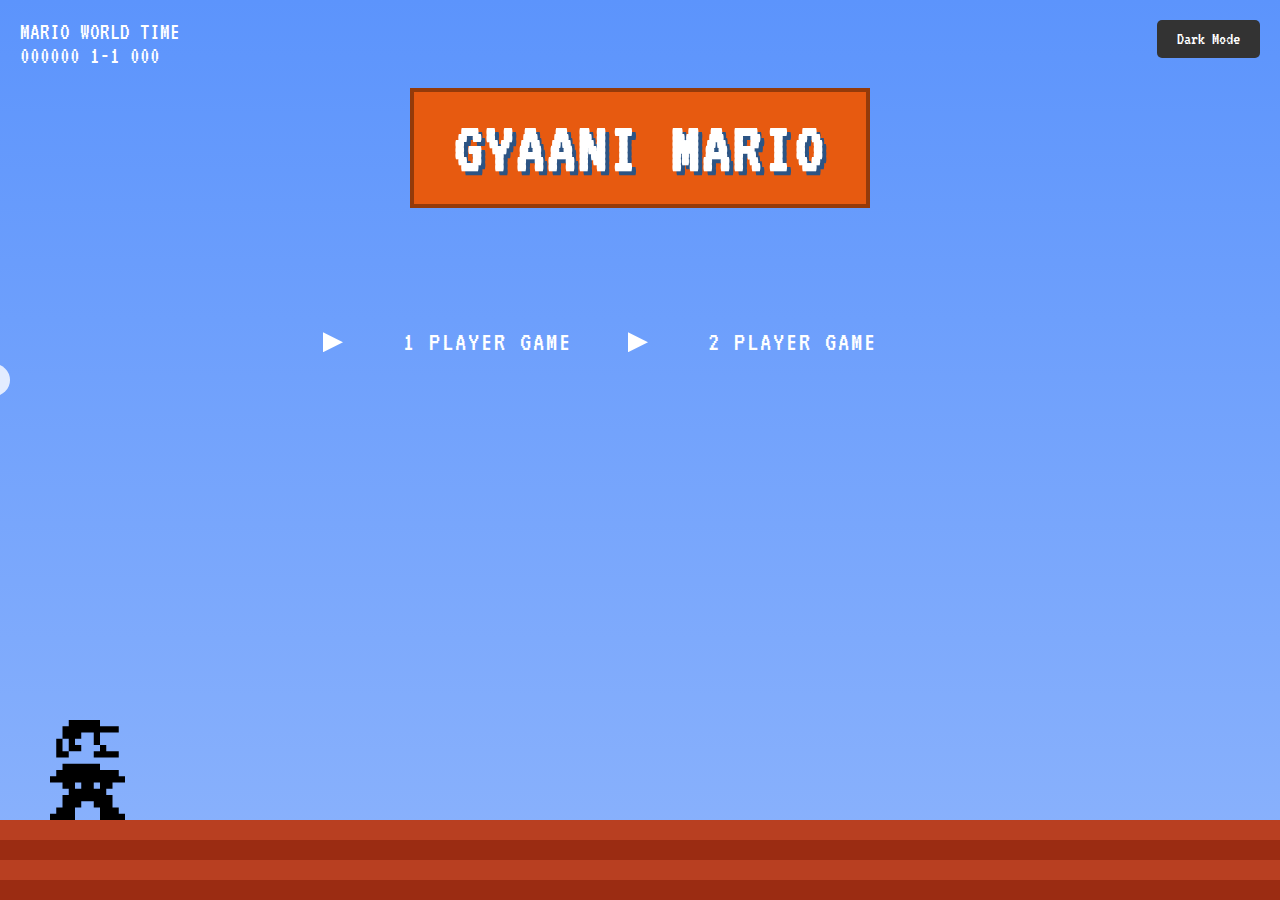
<file: index.html>
<!DOCTYPE html>
<html lang="en">
<head>
    <meta charset="UTF-8">
    <meta name="viewport" content="width=device-width, initial-scale=1.0">
    <title>Gyaani Mario</title>
    <style>
        @import url('https://fonts.googleapis.com/css2?family=VT323&display=swap');
        
        body {
            margin: 0;
            padding: 0;
            background-color: #5c94fc;
            color: white;
            text-align: center;
            transition: background-color 0.3s, color 0.3s;
        }

        * {
            font-family: 'VT323', monospace;
        }

        .sky {
            background: linear-gradient(#5c94fc, #8cb3fc);
            height: 100vh;
            position: relative;
            overflow: hidden;
            transition: background 0.3s;
        }

        .clouds-container {
            position: absolute;
            top: 0;
            left: 0;
            width: 100%;
            height: 100%;
            z-index: 1;
            pointer-events: none;
        }

        .cloud {
            position: absolute;
            width: 100px;
            height: 40px;
            background: rgba(255, 255, 255, 0.8);
            border-radius: 20px;
            animation: float 20s infinite linear;
        }

        .cloud::before,
        .cloud::after {
            content: '';
            position: absolute;
            background: rgba(255, 255, 255, 0.8);
            border-radius: 50%;
        }

        .cloud::before {
            width: 50px;
            height: 50px;
            top: -20px;
            left: 15px;
        }

        .cloud::after {
            width: 40px;
            height: 40px;
            top: -15px;
            right: 15px;
        }

        .cloud:nth-child(1) {
            top: 20%;
            left: -100px;
        }

        .cloud:nth-child(2) {
            top: 40%;
            left: -80px;
            transform: scale(0.8);
            animation-delay: -10s;
        }

        .cloud:nth-child(3) {
            top: 30%;
            left: -120px;
            transform: scale(1.2);
            animation-delay: -5s;
        }

        @keyframes float {
            from { transform: translateX(-100px); }
            to { transform: translateX(calc(100vw + 100px)); }
        }

        .content {
            position: relative;
            z-index: 2;
            padding-top: 40px;
        }

        .stats {
            position: absolute;
            top: 20px;
            left: 20px;
            font-size: 24px;
            text-align: left;
        }

        .title {
            font-size: 72px;
            text-shadow: 4px 4px #2c5484;
            animation: bounce 0.5s infinite alternate;
            margin-bottom: 20px;
            letter-spacing: 2px;
            background-color: #e75a10;
            display: inline-block;
            padding: 20px 40px;
            border: 4px solid #943a0a;
        }

        @keyframes bounce {
            from { transform: translateY(0); }
            to { transform: translateY(-10px); }
        }

        .menu {
            margin-top: 60px;
        }

        .menu-item {
            display: inline-block;
            padding: 25px 50px;
            margin: 15px;
            background-color: transparent;
            border: none;
            color: white;
            font-family: 'VT323', monospace;
            font-size: 28px;
            cursor: pointer;
            transition: transform 0.1s;
            text-transform: uppercase;
            letter-spacing: 2px;
            position: relative;
        }

        .menu-item:hover {
            transform: scale(1.1);
        }

        .ground {
            position: absolute;
            bottom: 0;
            width: 100%;
            height: 80px;
            background-image: linear-gradient(
                #b83f21 0%,
                #b83f21 50%,
                #9b2c12 50%,
                #9b2c12 100%
            );
            background-size: 40px 40px;
            z-index: 2;
        }

        .mario-sprite {
            position: absolute;
            bottom: 80px;
            left: 50px;
            z-index: 3;
        }

        .selector {
            position: absolute;
            left: -30px;
            top: 50%;
            transform: translateY(-50%);
            width: 20px;
            height: 20px;
            background-color: white;
            clip-path: polygon(0 0, 100% 50%, 0 100%);
        }

        /* Dark Mode Styles */
        .dark-mode {
            background-color: #1e1e1e;
            color: #f4f4f4;
        }

        .dark-mode .sky {
            background: linear-gradient(#1e1e1e, #333333);
        }

        .dark-mode .title {
            background-color: #333333;
            border: 4px solid #333333;
        }

        .dark-mode .menu-item {
            color: #f4f4f4;
        }

        .dark-mode .ground {
            background-color: #4f4f4f;
            background-image: none;
        }

        .dark-mode .mario-sprite {
            filter: brightness(0) invert(1);
        }

        /* Dark mode button */
        .dark-mode-button {
            position: fixed;
            top: 20px;
            right: 20px;
            background-color: #333;
            color: white;
            border: none;
            padding: 10px 20px;
            cursor: pointer;
            font-size: 18px;
            border-radius: 5px;
            z-index: 10;
        }

        .dark-mode-button:hover {
            background-color: #555;
        }
    </style>
</head>
<body>
    <div class="sky">
        <button class="dark-mode-button" onclick="toggleDarkMode()">Dark Mode</button>
        <div class="stats">
            MARIO      WORLD      TIME<br/>
            000000     1-1        000
        </div>
        <div class="clouds-container">
            <div class="cloud"></div>
            <div class="cloud"></div>
            <div class="cloud"></div>
        </div>
        <div class="content">
            <h1 class="title">GYAANI MARIO</h1>
            <div class="menu">
                <button class="menu-item" onclick="window.location.href='html/one-player.html'">
                    <div class="selector"></div>
                    1 Player Game
                </button>
                <button class="menu-item" onclick="window.location.href='html/two-player.html'">
                    <div class="selector"></div>
                    2 Player Game
                </button>
            </div>
        </div>
        <img src="sprites/char.svg" height="100px" alt="Mario" class="mario-sprite" />
        <div class="ground">
        </div>
    </div>
    
    <audio autoplay loop>
        <source src="sounds/aboveground_bgm.ogg" type="audio/mpeg">
        Your browser does not support the audio element.
    </audio>

    <script>
        // Check if dark mode preference is saved in localStorage
        window.addEventListener('load', function () {
            if (localStorage.getItem('darkMode') === 'enabled') {
                document.body.classList.add('dark-mode');
            }
        });

        
        // Toggle dark mode
        function toggleDarkMode() {
            const isDarkMode = document.body.classList.toggle('dark-mode');
            if (isDarkMode) {
                localStorage.setItem('darkMode', 'enabled');
            } else {
                localStorage.setItem('darkMode', 'disabled');
            }
        }
    </script>
</body>
</html>
</file>
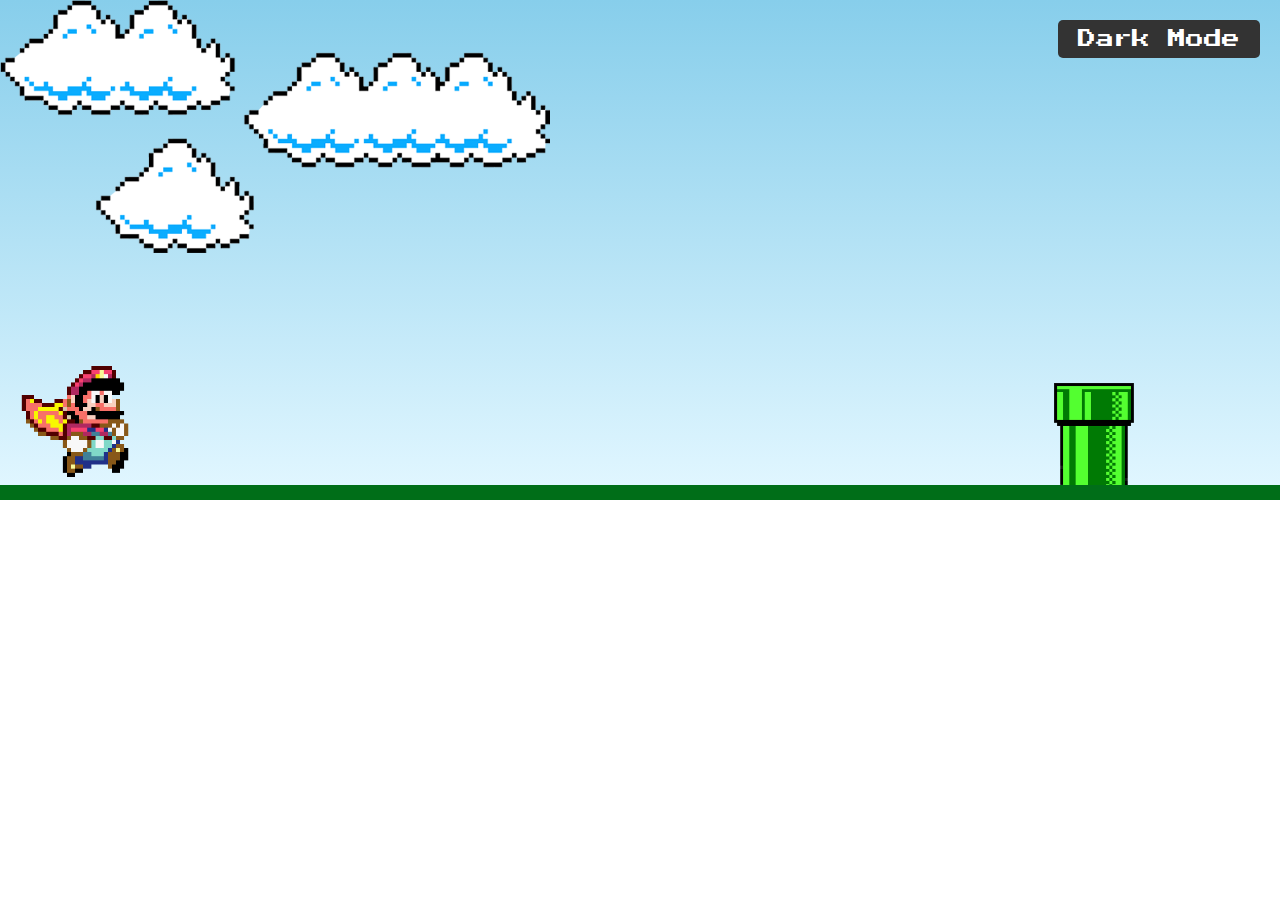
<file: game/main-game.html>
<!DOCTYPE html>
<html lang="en">
<head>
  <meta charset="UTF-8">
  <meta http-equiv="X-UA-Compatible" content="IE=edge">
  <meta name="viewport" content="width=device-width, initial-scale=1.0">
  <title>Document</title>
  <link rel="stylesheet" href="style.css">
</head>
<body>

  <div class="rotation-message">
    <h2>Please Rotate Your Device</h2>
    <img src="[data-uri]" alt="rotate device">
    <p>For the best experience, please turn your device to landscape mode</p>
</div>

  <div class="game-board">
    <img src="images/clouds.png" class="clouds" alt="">
    <img src="images/mario.gif" class="mario">
    <img src="images/pipe.png" class="pipe" alt="">
    <span class="game_over"></span>
  </div>
  <button class="dark-mode-button" onclick="toggleDarkMode()">Dark Mode</button>

  <div class="summary-screen">
    <h1>Game Over</h1>
    <button id="restart-btn">Done</button>
  </div>

  <div class="popup">
    <p>Great jump! Get ready for the next challenge!</p>
    <button id="next-btn">Next</button>
  </div>

  <script src="script.js"></script>
</body>
</html>
</file>
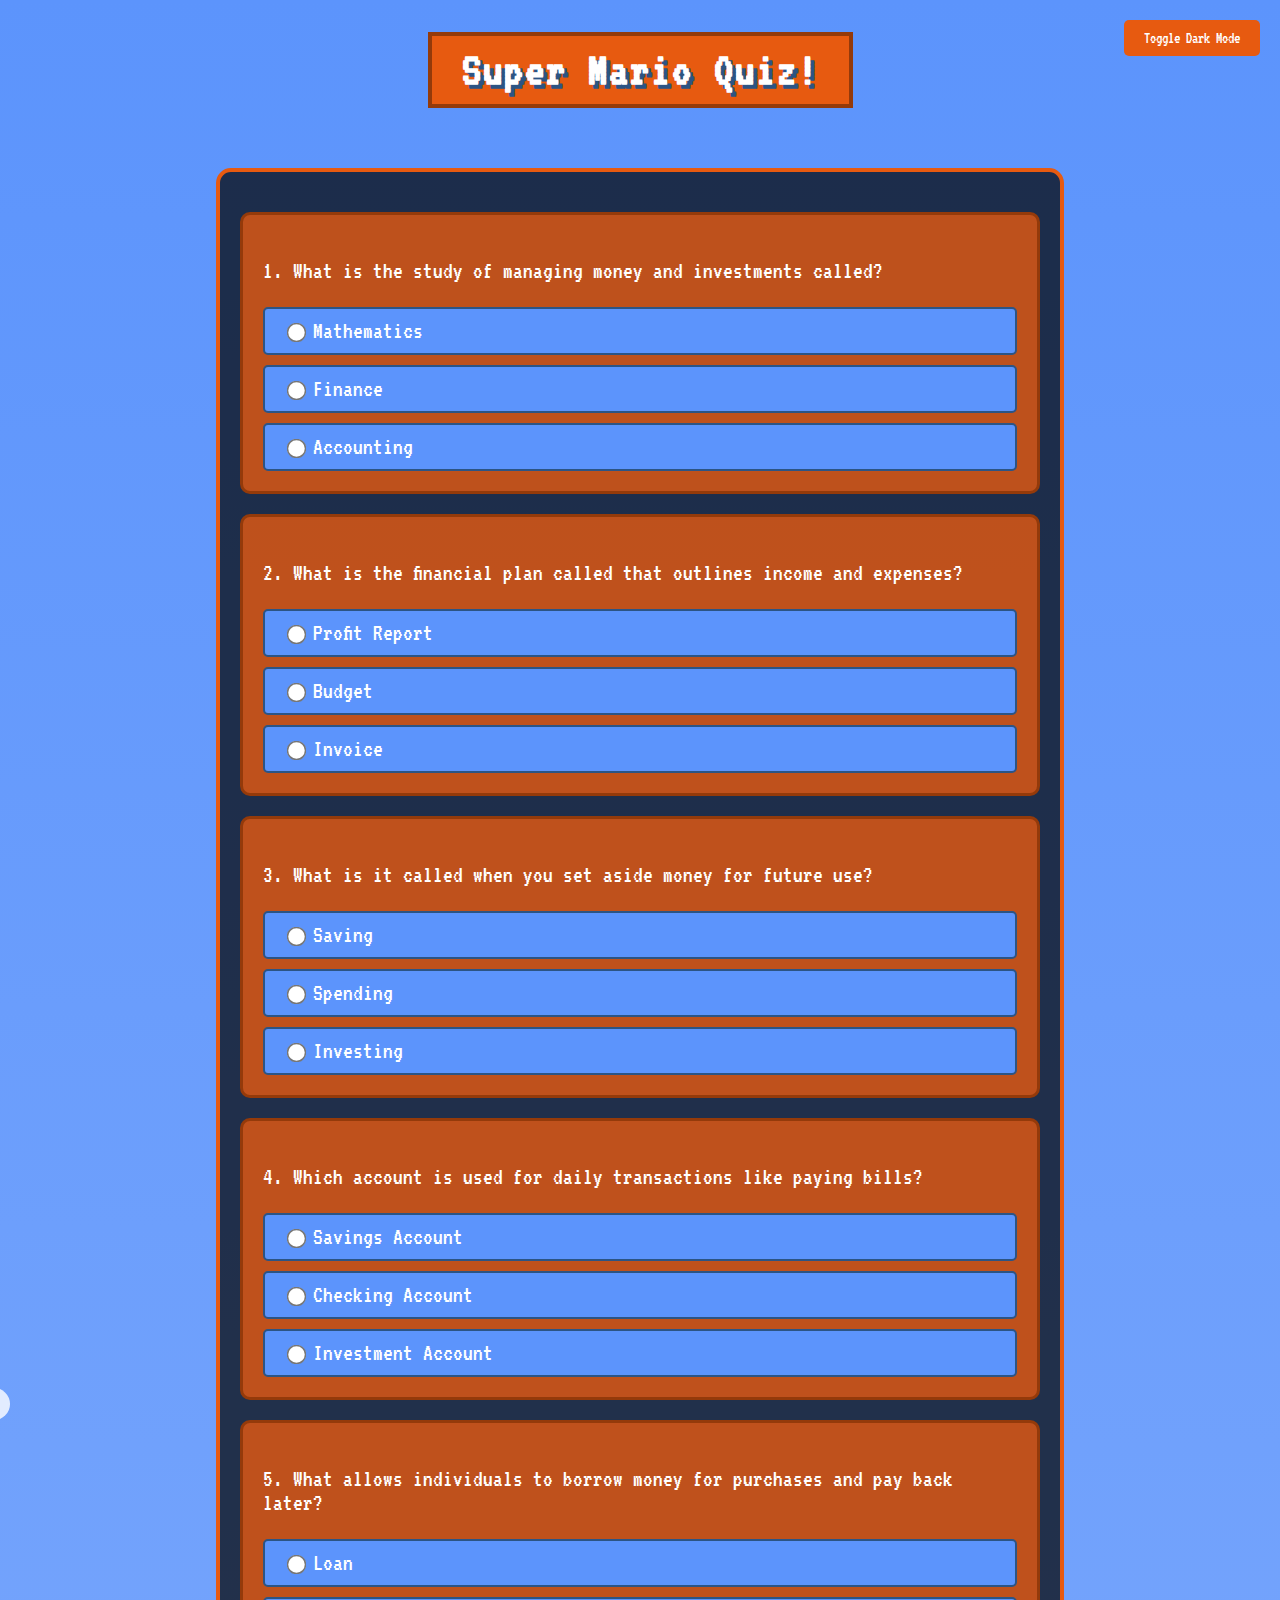
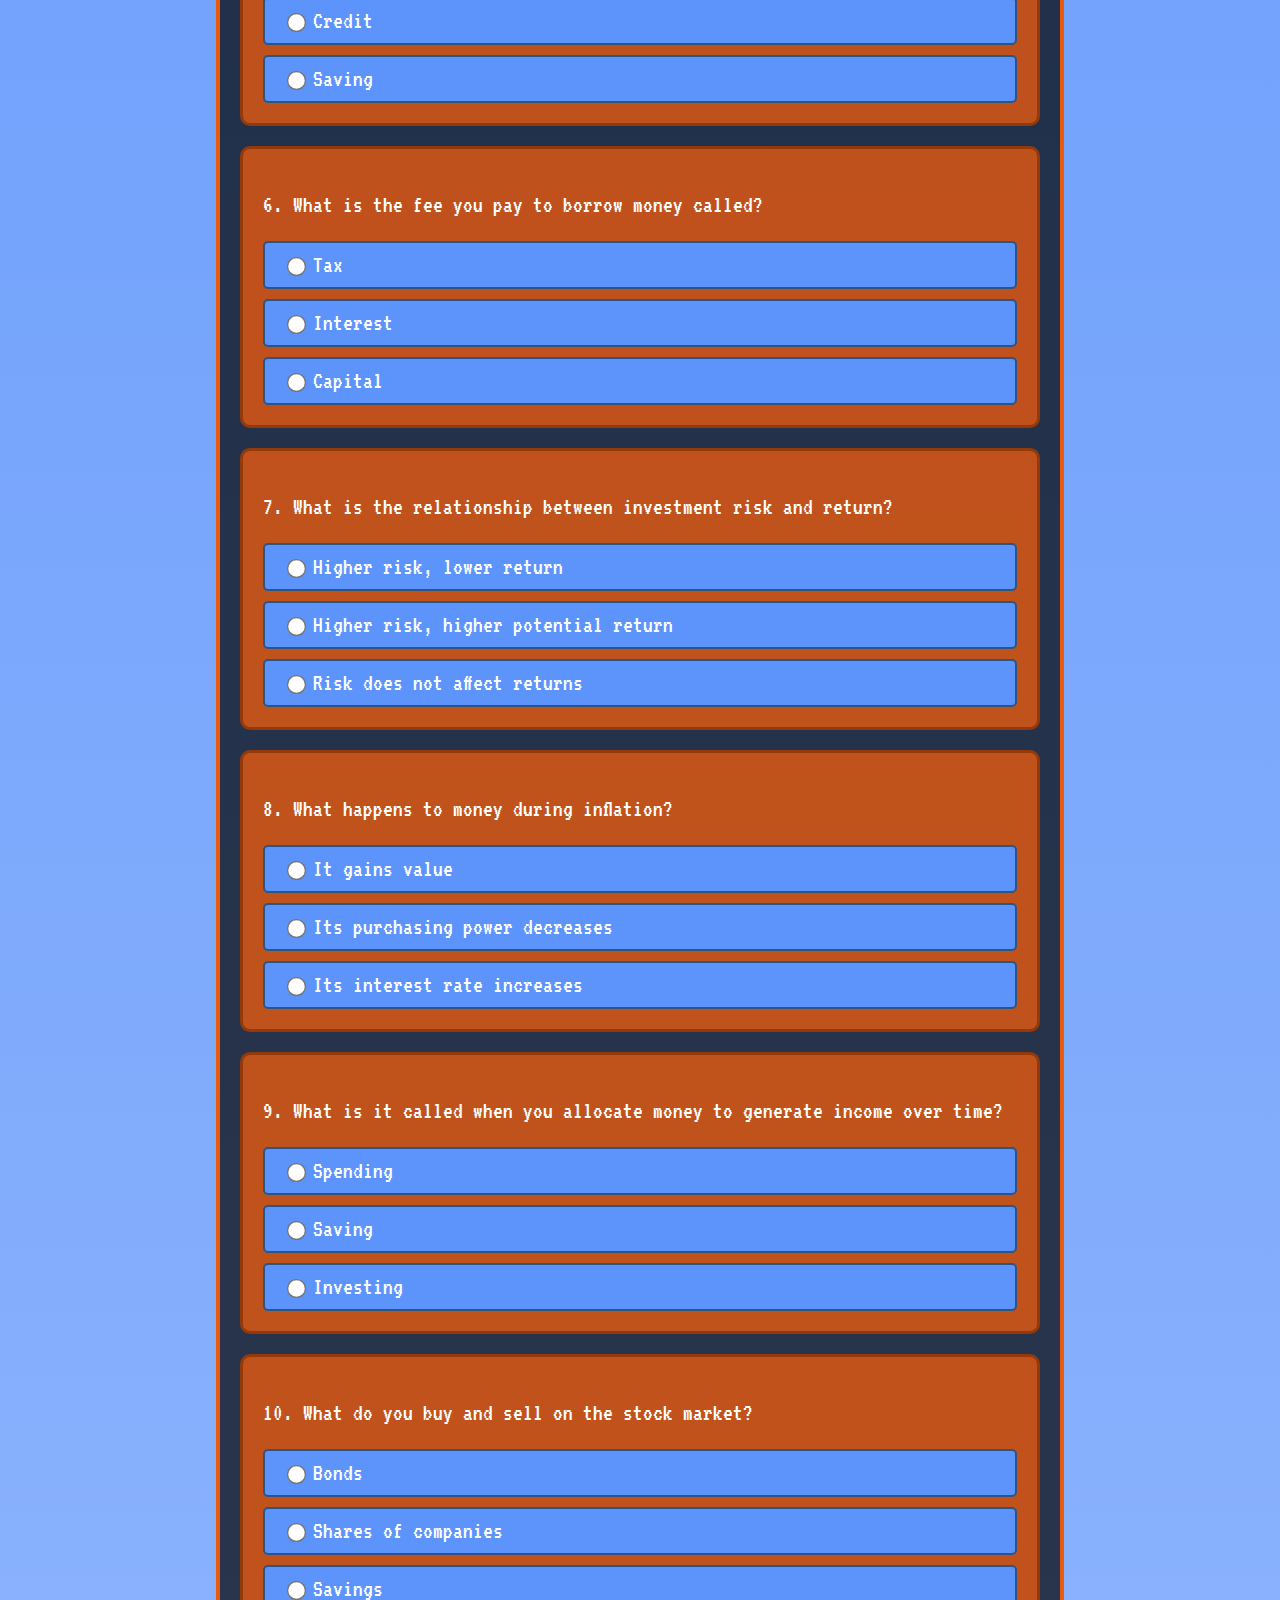
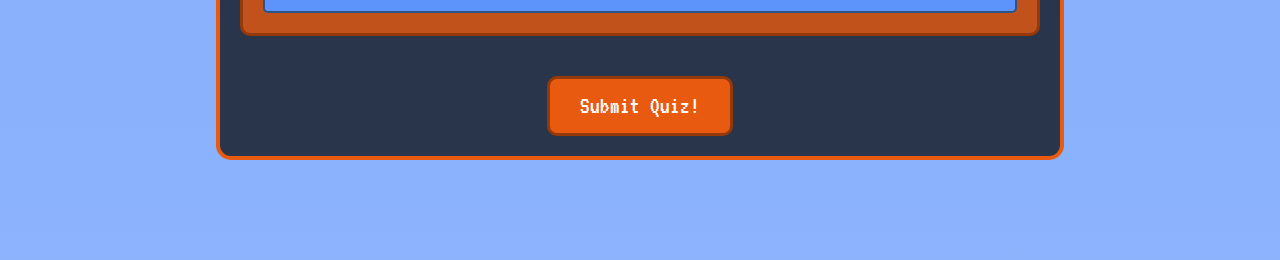
<file: game/questions.html>
<!DOCTYPE html>
<html>
<head>
    <meta charset="UTF-8">
    <meta name="viewport" content="width=device-width, initial-scale=1.0">
    <title>Gyaani Mario Quiz</title>
    <style>
        @import url('https://fonts.googleapis.com/css2?family=VT323&display=swap');
        
        body {
            margin: 0;
            padding: 0;
            background-color: #5c94fc;
            color: white;
            text-align: center;
            transition: background-color 0.3s, color 0.3s;
        }

        * {
            font-family: 'VT323', monospace;
        }

        .sky {
            background: linear-gradient(#5c94fc, #8cb3fc);
            min-height: 100vh;
            position: relative;
            overflow: hidden;
            padding-bottom: 100px;
            transition: background 0.3s;
        }

        .clouds-container {
            position: absolute;
            top: 0;
            left: 0;
            width: 100%;
            height: 100%;
            z-index: 1;
            pointer-events: none;
        }

        .cloud {
            position: absolute;
            width: 100px;
            height: 40px;
            background: rgba(255, 255, 255, 0.8);
            border-radius: 20px;
            animation: float 20s infinite linear;
        }

        .cloud::before,
        .cloud::after {
            content: '';
            position: absolute;
            background: rgba(255, 255, 255, 0.8);
            border-radius: 50%;
        }

        .cloud::before {
            width: 50px;
            height: 50px;
            top: -20px;
            left: 15px;
        }

        .cloud::after {
            width: 40px;
            height: 40px;
            top: -15px;
            right: 15px;
        }

        .cloud:nth-child(1) { top: 20%; left: -100px; }
        .cloud:nth-child(2) { top: 40%; left: -80px; animation-delay: -10s; transform: scale(0.8); }
        .cloud:nth-child(3) { top: 30%; left: -120px; animation-delay: -5s; transform: scale(1.2); }

        @keyframes float {
            from { transform: translateX(-100px); }
            to { transform: translateX(calc(100vw + 100px)); }
        }

        .quiz-container {
            position: relative;
            z-index: 2;
            max-width: 800px;
            margin: 0 auto;
            padding: 20px;
            background-color: rgba(0, 0, 0, 0.7);
            border-radius: 15px;
            border: 4px solid #e75a10;
            margin-top: 40px;
        }

        .title {
            font-size: 48px;
            text-shadow: 4px 4px #2c5484;
            animation: bounce 0.5s infinite alternate;
            margin-bottom: 20px;
            letter-spacing: 2px;
            background-color: #e75a10;
            display: inline-block;
            padding: 10px 30px;
            border: 4px solid #943a0a;
        }

        .question {
            background-color: rgba(231, 90, 16, 0.8);
            padding: 20px;
            margin: 20px 0;
            border-radius: 10px;
            text-align: left;
            font-size: 24px;
            border: 3px solid #943a0a;
        }

        .options {
            display: grid;
            grid-template-columns: 1fr;
            gap: 10px;
            margin-top: 15px;
        }

        .option {
            background-color: #5c94fc;
            padding: 10px 20px;
            border-radius: 5px;
            cursor: pointer;
            transition: transform 0.1s;
            border: 2px solid #2c5484;
        }

        .option:hover {
            transform: scale(1.02);
            background-color: #8cb3fc;
        }

        .submit-btn {
            background-color: #e75a10;
            color: white;
            padding: 15px 30px;
            font-size: 24px;
            border: none;
            border-radius: 10px;
            cursor: pointer;
            margin-top: 20px;
            border: 3px solid #943a0a;
            font-family: 'VT323', monospace;
        }

        .submit-btn:hover {
            background-color: #943a0a;
        }

        .ground {
            position: fixed;
            bottom: 0;
            width: 100%;
            height: 80px;
            background-image: linear-gradient(
                #b83f21 0%,
                #b83f21 50%,
                #9b2c12 50%,
                #9b2c12 100%
            );
            background-size: 40px 40px;
            z-index: 2;
        }

        input[type="radio"] {
            margin-right: 10px;
            transform: scale(1.5);
        }

        label {
            display: flex;
            align-items: center;
            cursor: pointer;
        }

        /* Popup styles */
        .popup-overlay {
            display: none;
            position: fixed;
            top: 0;
            left: 0;
            width: 100%;
            height: 100%;
            background-color: rgba(0, 0, 0, 0.7);
            z-index: 1000;
            justify-content: center;
            align-items: center;
        }

        .popup {
            background: linear-gradient(#5c94fc, #8cb3fc);
            padding: 30px;
            border-radius: 15px;
            border: 4px solid #e75a10;
            max-width: 500px;
            width: 90%;
            position: relative;
            animation: popIn 0.3s ease-out;
        }

        @keyframes popIn {
            from { transform: scale(0.8); opacity: 0; }
            to { transform: scale(1); opacity: 1; }
        }

        .score-title {
            font-size: 36px;
            color: white;
            text-shadow: 2px 2px #2c5484;
            margin-bottom: 20px;
        }

        .score-display {
            font-size: 72px;
            color: #e75a10;
            text-shadow: 3px 3px #943a0a;
            margin: 20px 0;
            animation: pulse 1s infinite;
        }

        @keyframes pulse {
            0% { transform: scale(1); }
            50% { transform: scale(1.1); }
            100% { transform: scale(1); }
        }

        .popup-btn {
            background-color: #e75a10;
            color: white;
            padding: 15px 30px;
            font-size: 24px;
            border: none;
            border-radius: 10px;
            cursor: pointer;
            margin: 10px;
            border: 3px solid #943a0a;
            font-family: 'VT323', monospace;
            transition: transform 0.1s;
        }

        .popup-btn:hover {
            background-color: #943a0a;
            transform: scale(1.05);
        }

        /* Dark Mode Styles */
        .dark-mode {
            background-color: #1e1e1e;
            color: #f4f4f4;
        }

        .dark-mode .sky {
            background: linear-gradient(#1e1e1e, #333333);
        }

        .dark-mode .title {
            background-color: #333333;
            border: 4px solid #333333;
        }

        .dark-mode .question {
            background-color: rgba(51, 51, 51, 0.8);
            border: 3px solid #555;
        }

        .dark-mode .option {
            background-color: #444;
            border: 2px solid #666;
        }

        .dark-mode .option:hover {
            background-color: #666;
        }

        .dark-mode .submit-btn {
            background-color: #555;
            border: 3px solid #666;
        }

        .dark-mode .submit-btn:hover {
            background-color: #666;
        }

        .dark-mode .popup {
            background: linear-gradient(#333, #444);
            border: 4px solid #555;
        }

        .dark-mode .score-display {
            color: #ff6600;
        }

        /* Dark mode button */
        .dark-mode-button {
            position: fixed;
            top: 20px;
            right: 20px;
            padding: 10px 20px;
            background-color: #e75a10;
            color: white;
            border: none;
            border-radius: 5px;
            font-size: 16px;
            cursor: pointer;
            z-index: 10;
        }

        .dark-mode-button:hover {
            background-color: #943a0a;
        }
    </style>
</head>
<body>
    <div class="sky">
        <div class="clouds-container">
            <div class="cloud"></div>
            <div class="cloud"></div>
            <div class="cloud"></div>
        </div>
        
        <button class="dark-mode-button" onclick="toggleDarkMode()">Toggle Dark Mode</button>

        <h1 class="title">Super Mario Quiz!</h1>
        
        <form class="quiz-container">
            <div class="question">
                <p>1. What is the study of managing money and investments called?</p>
                <div class="options">
                    <label class="option">
                        <input type="radio" name="q1" value="a"> Mathematics
                    </label>
                    <label class="option">
                        <input type="radio" name="q1" value="b"> Finance
                    </label>
                    <label class="option">
                        <input type="radio" name="q1" value="c"> Accounting
                    </label>
                </div>
            </div>

            <div class="question">
                <p>2. What is the financial plan called that outlines income and expenses?</p>
                <div class="options">
                    <label class="option">
                        <input type="radio" name="q2" value="a"> Profit Report
                    </label>
                    <label class="option">
                        <input type="radio" name="q2" value="b"> Budget
                    </label>
                    <label class="option">
                        <input type="radio" name="q2" value="c"> Invoice
                    </label>
                </div>
            </div>

            <div class="question">
                <p>3. What is it called when you set aside money for future use?</p>
                <div class="options">
                    <label class="option">
                        <input type="radio" name="q3" value="a"> Saving
                    </label>
                    <label class="option">
                        <input type="radio" name="q3" value="b"> Spending
                    </label>
                    <label class="option">
                        <input type="radio" name="q3" value="c"> Investing
                    </label>
                </div>
            </div>

            <div class="question">
                <p>4. Which account is used for daily transactions like paying bills?</p>
                <div class="options">
                    <label class="option">
                        <input type="radio" name="q4" value="a"> Savings Account
                    </label>
                    <label class="option">
                        <input type="radio" name="q4" value="b"> Checking Account
                    </label>
                    <label class="option">
                        <input type="radio" name="q4" value="c"> Investment Account
                    </label>
                </div>
            </div>

            <div class="question">
                <p>5. What allows individuals to borrow money for purchases and pay back later?</p>
                <div class="options">
                    <label class="option">
                        <input type="radio" name="q5" value="a"> Loan
                    </label>
                    <label class="option">
                        <input type="radio" name="q5" value="b"> Credit
                    </label>
                    <label class="option">
                        <input type="radio" name="q5" value="c"> Saving
                    </label>
                </div>
            </div>

            <div class="question">
                <p>6. What is the fee you pay to borrow money called?</p>
                <div class="options">
                    <label class="option">
                        <input type="radio" name="q6" value="a"> Tax
                    </label>
                    <label class="option">
                        <input type="radio" name="q6" value="b"> Interest
                    </label>
                    <label class="option">
                        <input type="radio" name="q6" value="c"> Capital
                    </label>
                </div>
            </div>

            <div class="question">
                <p>7. What is the relationship between investment risk and return?</p>
                <div class="options">
                    <label class="option">
                        <input type="radio" name="q7" value="a"> Higher risk, lower return
                    </label>
                    <label class="option">
                        <input type="radio" name="q7" value="b"> Higher risk, higher potential return
                    </label>
                    <label class="option">
                        <input type="radio" name="q7" value="c"> Risk does not affect returns
                    </label>
                </div>
            </div>

            <div class="question">
                <p>8. What happens to money during inflation?</p>
                <div class="options">
                    <label class="option">
                        <input type="radio" name="q8" value="a"> It gains value
                    </label>
                    <label class="option">
                        <input type="radio" name="q8" value="b"> Its purchasing power decreases
                    </label>
                    <label class="option">
                        <input type="radio" name="q8" value="c"> Its interest rate increases
                    </label>
                </div>
            </div>

            <div class="question">
                <p>9. What is it called when you allocate money to generate income over time?</p>
                <div class="options">
                    <label class="option">
                        <input type="radio" name="q9" value="a"> Spending
                    </label>
                    <label class="option">
                        <input type="radio" name="q9" value="b"> Saving
                    </label>
                    <label class="option">
                        <input type="radio" name="q9" value="c"> Investing
                    </label>
                </div>
            </div>

            <div class="question">
                <p>10. What do you buy and sell on the stock market?</p>
                <div class="options">
                    <label class="option">
                        <input type="radio" name="q10" value="a"> Bonds
                    </label>
                    <label class="option">
                        <input type="radio" name="q10" value="b"> Shares of companies
                    </label>
                    <label class="option">
                        <input type="radio" name="q10" value="c"> Savings
                    </label>
                </div>
            </div>

            <button type="button" class="submit-btn" onclick="showResults()">Submit Quiz!</button>
        </form>
        
    </div>

    <div class="popup-overlay" id="popup">
        <div class="popup">
            <h2 class="score-title">Your Score</h2>
            <div class="score-display" id="score">0/10</div>
            <button class="popup-btn" onclick="redoQuiz()">Redo Module</button>
            <button class="popup-btn" onclick="changeModule()">Change Module</button>
        </div>
    </div>

    <script>
        // Check localStorage on page load and set the theme
        window.onload = function() {
            if (localStorage.getItem('darkMode') === 'enabled') {
                document.body.classList.add('dark-mode');
            } else {
                document.body.classList.remove('dark-mode');
            }
        };
    
        // Toggle dark mode
        function toggleDarkMode() {
            const isDarkModeEnabled = document.body.classList.toggle('dark-mode');
            
            // Save preference to localStorage
            if (isDarkModeEnabled) {
                localStorage.setItem('darkMode', 'enabled');
            } else {
                localStorage.setItem('darkMode', 'disabled');
            }
        }
    
        // Correct answers (for quiz logic)
        const correctAnswers = {
            q1: 'b',
            q2: 'b',
            q3: 'a',
            q4: 'b',
            q5: 'b',
            q6: 'b',
            q7: 'b',
            q8: 'b',
            q9: 'c',
            q10: 'b'
        };
    
        // Function to show results
        function showResults() {
            let score = 0;
    
            for (let i = 1; i <= 10; i++) {
                const question = document.querySelector(`input[name="q${i}"]:checked`);
                if (question && question.value === correctAnswers[`q${i}`]) {
                    score++;
                }
            }
    
            document.getElementById('score').textContent = `${score}/10`;
            document.getElementById('popup').style.display = 'flex';
        }
    
        // Function to redo quiz
        function redoQuiz() {
            window.location.href = 'main-game.html';    
        }
    
        // Function to change module
        function changeModule() {
            window.location.href = "../html/one-player.html";
        }
    </script>
    
</body>
</html>
</file>
<file: game/style.css>
@import url('https://fonts.googleapis.com/css2?family=Press+Start+2P&display=swap');


*{
  margin: 0;
  padding: 0;
  box-sizing: border-box;
  font-family: 'Press Start 2P', cursive;
}

.game-board{
  width: 100%;
  height: 500px;
  border-bottom: 15px solid rgb(0, 110, 24);
  margin: 0 auto;
  position: relative;
  overflow: hidden;
  background: linear-gradient(#87ceeb, #e0f6ff);
}

.pipe {
  position: absolute;
  bottom: 0;
  width: 80px;
  animation: pipe-animation var(--pipe-animation-duration, 2s) infinite linear;
}
.mario {
  width: 150px;
  position: absolute;
  bottom: 0;
}

.jump {
  animation: jump 500ms ease-out;
}

.clouds {
  position: absolute;
  width: 550px;
  animation: clouds-animation 30s infinite linear;
}

.game_over {
  color: #e41212;
  -webkit-text-stroke: 5px #000;
  text-align: center;
  position: absolute;
  left: 30%;
  top: 40%;
  font-size: 4rem;
}


@keyframes pipe-animation{
  from {
    right: -80px;
  }

  to {
    right: 100%;
  }
}

@keyframes jump {
  0% {
    bottom: 0;
  }
  40% {
    bottom: 180px;
  }
  50%{
    bottom: 180px;
  }
  60% {
    bottom: 180px;
  }
  100%{
    bottom: 0;
  }
}

@keyframes clouds-animation {
  from {
    right: -550px;
  } 
  to {
    right: 100%;
  }
}

.summary-screen {
  display: none;
  position: absolute;
  top: 50%;
  left: 50%;
  transform: translate(-50%, -50%);
  text-align: center;
  background-color: rgba(0, 0, 0, 0.8);
  color: #fff;
  padding: 20px;
  border-radius: 10px;
  box-shadow: 0 0 10px rgba(0, 0, 0, 0.5);
}

.summary-screen h1 {
  margin-bottom: 20px;
  font-size: 2rem;
}

#restart-btn {
  padding: 10px 20px;
  font-size: 1rem;
  border: none;
  border-radius: 5px;
  background-color: #e41212;
  color: white;
  cursor: pointer;
}

#restart-btn:hover {
  background-color: #ff6161;
}
.popup {
  display: none;
  position: absolute;
  top: 50%;
  left: 50%;
  transform: translate(-50%, -50%);
  text-align: center;
  background-color: rgba(0, 0, 0, 0.8);
  color: #fff;
  padding: 20px;
  border-radius: 10px;
  box-shadow: 0 0 10px rgba(0, 0, 0, 0.5);
  z-index: 10;
}

.popup p {
  margin-bottom: 20px;
  font-size: 1.5rem;
}

#next-btn {
  padding: 10px 20px;
  font-size: 1rem;
  border: none;
  border-radius: 5px;
  background-color: #28a745;
  color: white;
  cursor: pointer;
}

#next-btn:hover {
  background-color: #45c76b;
}

/* Dark Mode Styles */
.dark-mode {
  background-color: #1e1e1e;
  color: #f4f4f4;
}

.dark-mode .game-board {
  background: linear-gradient(#1e1e1e, #333333);
}

.dark-mode .game-over {
  color: #f4f4f4;
  -webkit-text-stroke: 1px #fff;
}

.dark-mode .summary-screen {
  background-color: rgba(0, 0, 0, 0.8);
  color: #fff;
}

.dark-mode .popup {
  background-color: rgba(0, 0, 0, 0.8);
  color: #fff;
}

.dark-mode #restart-btn {
  background-color: #e41212;
  color: white;
}

.dark-mode #next-btn {
  background-color: #28a745;
  color: white;
}

.dark-mode-button {
  position: fixed;
  top: 20px;
  right: 20px;
  background-color: #333;
  color: white;
  border: none;
  padding: 10px 20px;
  cursor: pointer;
  font-size: 18px;
  border-radius: 5px;
  z-index: 10;
}

.dark-mode-button:hover {
  background-color: #555;
}


.rotation-message {
  display: none; /* Hidden by default */
  position: fixed;
  top: 0;
  left: 0;
  width: 100%;
  height: 100%;
  background-color: rgba(0, 0, 0, 0.9);
  color: white;
  text-align: center;
  padding: 20px;
  z-index: 1000;
  display: flex;
  flex-direction: column;
  justify-content: center;
  align-items: center;
}

.rotation-message img {
  width: 100px;
  height: 100px;
  margin: 20px 0;
  animation: rotate 2s infinite linear;
}

@media screen and (max-width: 750px) {
  .game-board {
      display: none;
  }
  
  .rotation-message {
      display: flex;
  }
}

/* Media query for screens above 750px */
@media screen and (min-width: 751px) {
  .game-board {
      display: block;
  }
  
  .rotation-message {
      display: none;
  }
}
</file>
